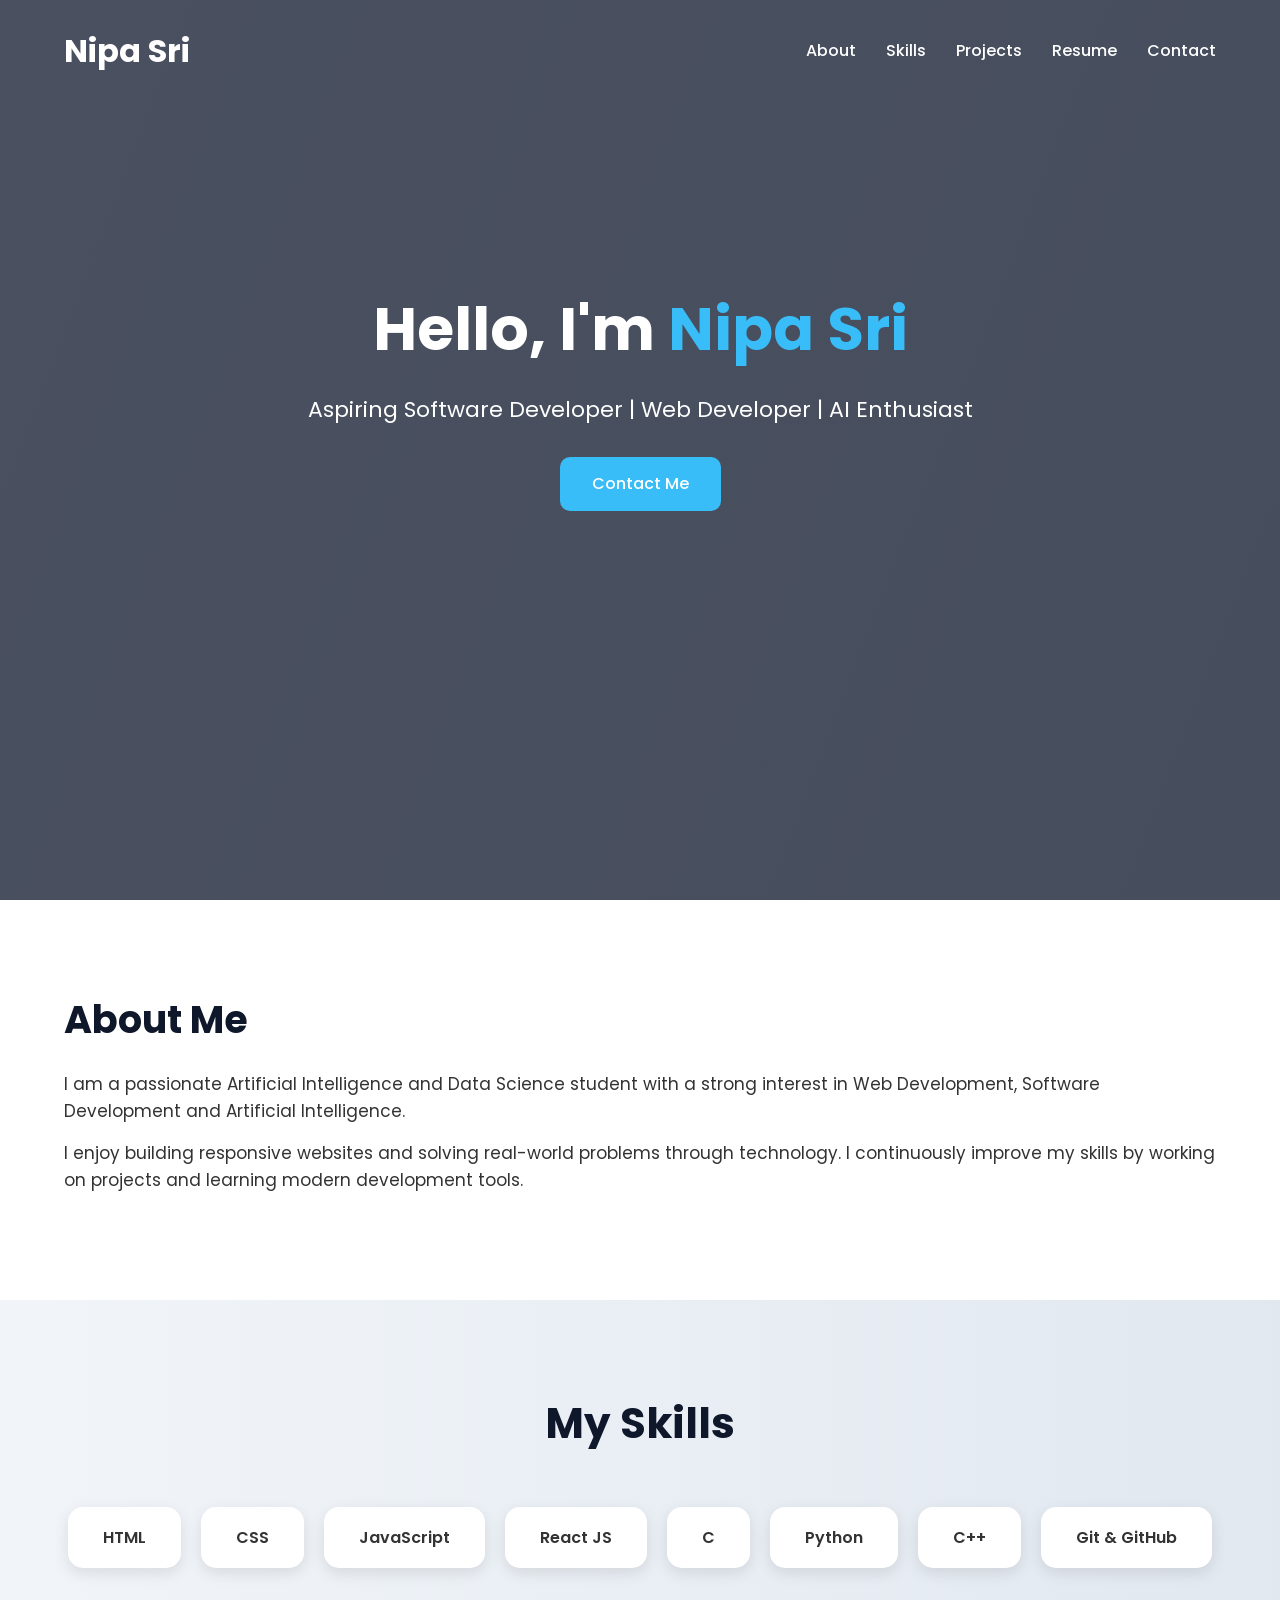
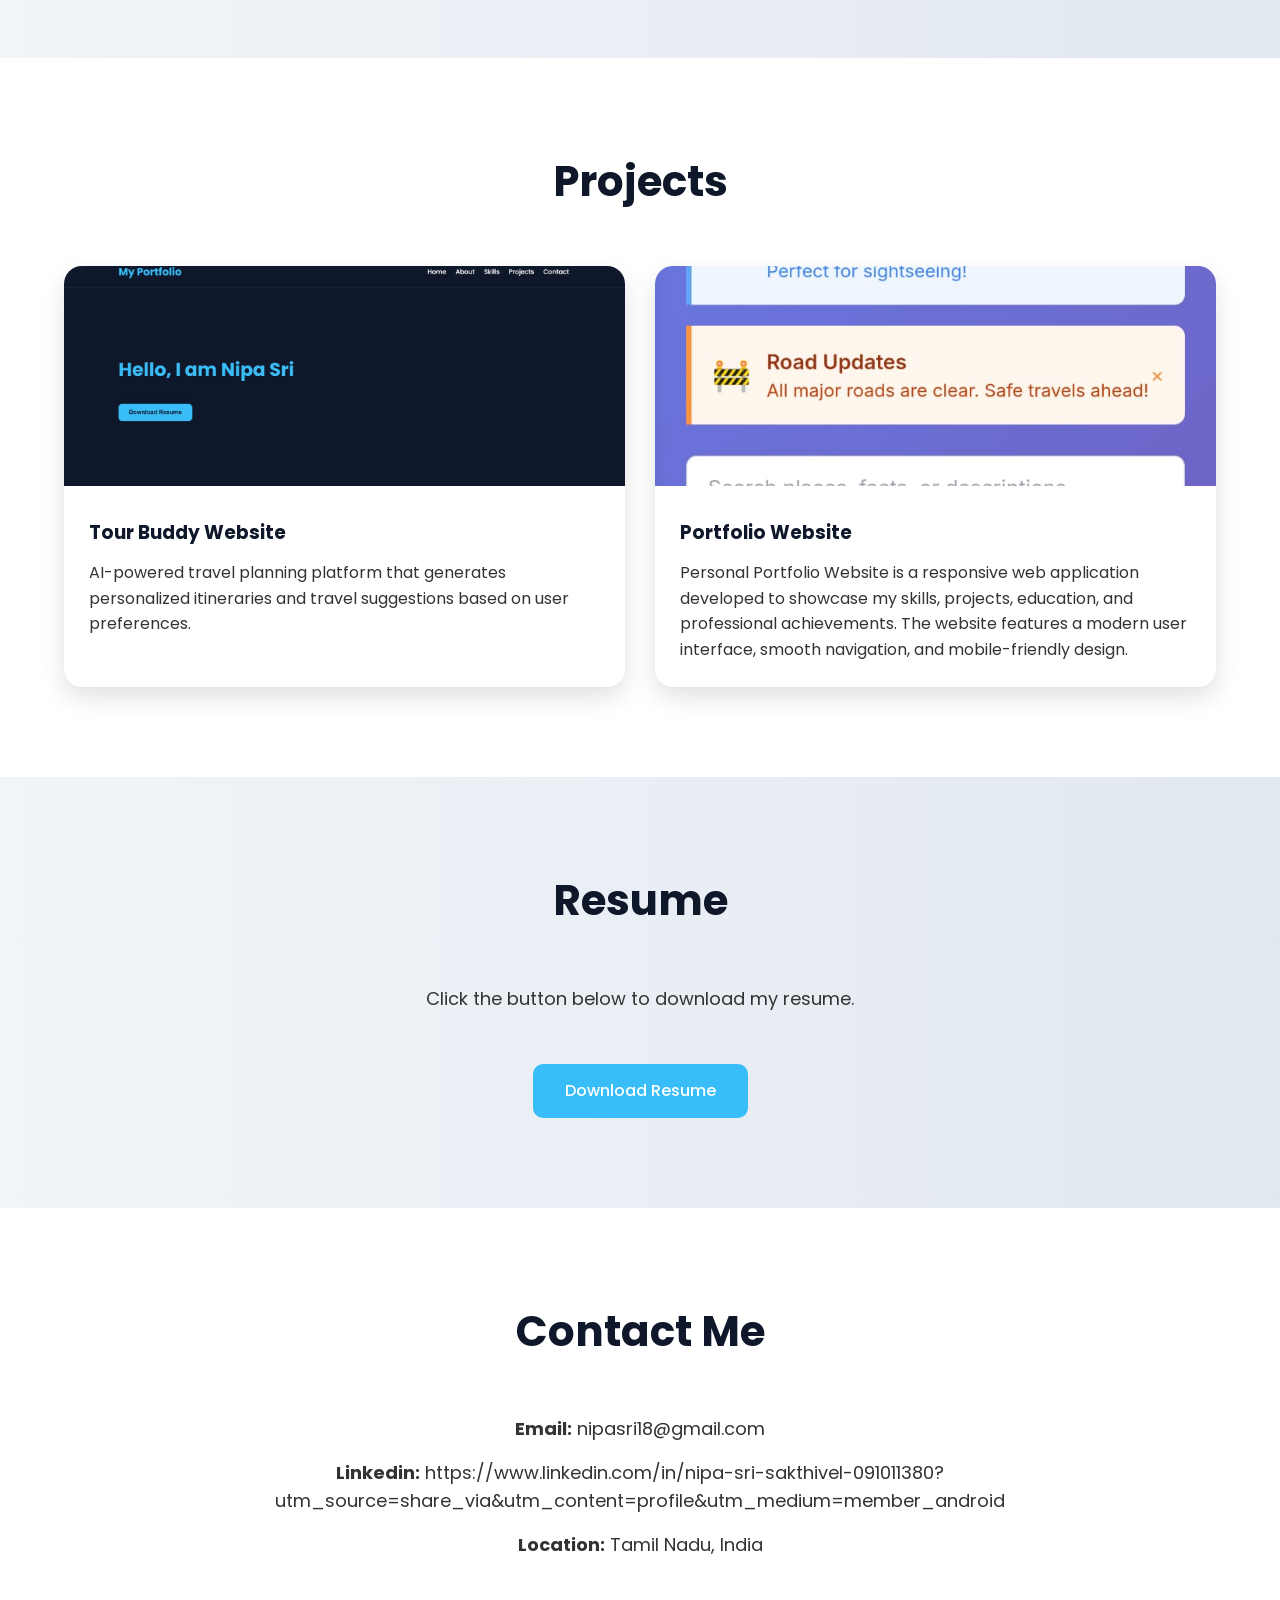
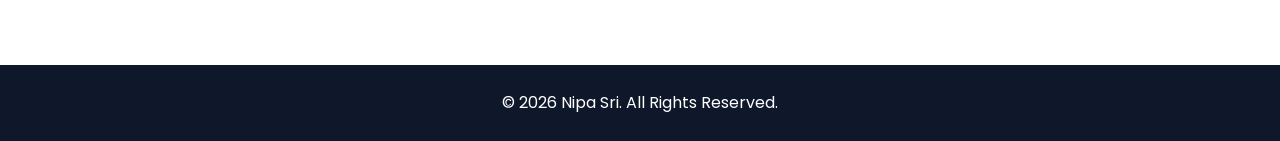
<file: index.html>
<!DOCTYPE html>
<html lang="en">

<head>
    <meta charset="UTF-8">
    <meta name="viewport" content="width=device-width, initial-scale=1.0">
    <title>Nipa Sri | Portfolio</title>

    <link rel="stylesheet" href="style.css">

    <link href="https://fonts.googleapis.com/css2?family=Poppins:wght@300;400;500;600;700&display=swap"
        rel="stylesheet">
</head>

<body>

    <!-- HEADER SECTION -->
    <header>

        <div class="container nav-container">

            <h1 class="logo">Nipa Sri</h1>

            <nav>
                <ul>
                    <li><a href="#about">About</a></li>
                    <li><a href="#skills">Skills</a></li>
                    <li><a href="#projects">Projects</a></li>
                    <li><a href="#resume">Resume</a></li>
                    <li><a href="#contact">Contact</a></li>
                </ul>
            </nav>

        </div>

        <div class="hero">

            <h2>Hello, I'm <span>Nipa Sri</span></h2>

            <p>
                Aspiring Software Developer | Web Developer | AI Enthusiast
            </p>

            <a href="#contact" class="btn">Contact Me</a>

        </div>

    </header>

    <!-- ABOUT SECTION -->
    <section id="about" class="section">

        <div class="container about-container">

            <!-- <div class="about-image">
                <img src="images/profile.jpg" alt="Profile Image">
            </div> -->

            <div class="about-content">

                <h2>About Me</h2>

                <p>
                    I am a passionate Artificial Intelligence and Data Science
                    student with a strong interest in Web Development,
                    Software Development and Artificial Intelligence.
                </p>

                <p>
                    I enjoy building responsive websites and solving real-world
                    problems through technology. I continuously improve my skills
                    by working on projects and learning modern development tools.
                </p>

            </div>

        </div>

    </section>

    <!-- SKILLS SECTION -->
    <section id="skills" class="section light-bg">

        <div class="container">

            <h2 class="section-title">My Skills</h2>

            <div class="skills-container">

                <div class="skill-card">HTML</div>
                <div class="skill-card">CSS</div>
                <div class="skill-card">JavaScript</div>
                <div class="skill-card">React JS</div>
                <div class="skill-card">C</div>
                <div class="skill-card">Python</div>
                <div class="skill-card">C++</div>
                <div class="skill-card">Git & GitHub</div>

            </div>

        </div>

    </section>

    <!-- PROJECTS SECTION -->
    <section id="projects" class="section">

        <div class="container">

            <h2 class="section-title">Projects</h2>

            <div class="projects-container">

                <!-- PROJECT 1 -->
                <div class="project-card">

                    <img src="images/project1.jpg/WhatsApp Image 2026-06-06 at 11.01.58 PM.jpeg" alt="Tour Buddy">

                    <div class="project-content">

                        <h3>Tour Buddy Website</h3>

                        <p>
                            AI-powered travel planning platform that generates
                            personalized itineraries and travel suggestions
                            based on user preferences.
                        </p>

                    </div>

                </div>

                <!-- PROJECT 2 -->
                <div class="project-card">

                    <img src="images/project2.jpg/WhatsApp Image 2026-06-06 at 11.02.02 PM.jpeg" alt="Portfolio website">

                    <div class="project-content">

                        <h3>Portfolio Website</h3>

                        <p>
                            Personal Portfolio Website is a responsive web application 
                            developed to showcase my skills, projects, education, and 
                            professional achievements. The website features a modern
                            user interface, smooth navigation, and mobile-friendly 
                            design.
                        </p>

                    </div>

                </div>

            </div>

        </div>

    </section>

    <!-- RESUME SECTION -->
    <section id="resume" class="section light-bg">

        <div class="container resume-container">

            <h2 class="section-title">Resume</h2>

            <p>
                Click the button below to download my resume.
            </p>

            <br>

            <a href="Resume.pdf" download class="btn">
                Download Resume
            </a>

        </div>

    </section>

    <!-- CONTACT SECTION -->
    <section id="contact" class="section">

        <div class="container contact-container">

            <h2 class="section-title">Contact Me</h2>

            <p>
                <strong>Email:</strong>
                nipasri18@gmail.com
            </p>
            
            <p>
                <strong>Linkedin:</strong>
                https://www.linkedin.com/in/nipa-sri-sakthivel-091011380?utm_source=share_via&utm_content=profile&utm_medium=member_android
            </p>


            <p>
                <strong>Location:</strong>
                Tamil Nadu, India
            </p>

        </div>

    </section>

    <!-- FOOTER -->
    <footer>

        <p>
            © 2026 Nipa Sri. All Rights Reserved.
        </p>

    </footer>

</body>

</html>
</file>
<file: style.css>
/* =========================
   GOOGLE FONT
========================= */

@import url('https://fonts.googleapis.com/css2?family=Poppins:wght@300;400;500;600;700&display=swap');

/* =========================
   RESET
========================= */

*{
    margin:0;
    padding:0;
    box-sizing:border-box;
}

html{
    scroll-behavior:smooth;
}

body{
    font-family:'Poppins',sans-serif;
    background:linear-gradient(to bottom right,#f8fafc,#e2e8f0);
    color:#333;
    line-height:1.6;
    overflow-x:hidden;
}

/* =========================
   CONTAINER
========================= */

.container{
    width:90%;
    max-width:1200px;
    margin:auto;
}

/* =========================
   HEADER SECTION
========================= */

header{

    background-image:
    linear-gradient(rgba(15,23,42,0.75),
    rgba(15,23,42,0.75)),
    url('https://images.unsplash.com/photo-1498050108023-c5249f4df085');

    background-size:cover;
    background-position:center;
    background-repeat:no-repeat;

    min-height:100vh;
    color:white;
}

/* =========================
   NAVBAR
========================= */

.nav-container{
    display:flex;
    justify-content:space-between;
    align-items:center;
    padding:25px 0;
}

.logo{
    font-size:32px;
    font-weight:700;
    color:white;
}

nav ul{
    display:flex;
    list-style:none;
    gap:30px;
}

nav ul li a{
    text-decoration:none;
    color:white;
    font-weight:500;
    transition:0.3s;
}

nav ul li a:hover{
    color:#38bdf8;
}

/* =========================
   HERO SECTION
========================= */

.hero{
    text-align:center;
    padding-top:180px;
}

.hero h2{
    font-size:60px;
    margin-bottom:15px;
}

.hero span{
    color:#38bdf8;
}

.hero p{
    font-size:22px;
    margin-bottom:30px;
}

/* =========================
   BUTTON
========================= */

.btn{
    display:inline-block;
    padding:14px 32px;
    background:#38bdf8;
    color:white;
    text-decoration:none;
    border-radius:10px;
    transition:0.3s;
    font-weight:500;
}

.btn:hover{
    background:#0284c7;
    transform:translateY(-4px);
}

/* =========================
   SECTION STYLING
========================= */

.section{
    padding:90px 0;
}

.section-title{
    text-align:center;
    font-size:42px;
    margin-bottom:50px;
    color:#0f172a;
}

/* =========================
   ABOUT SECTION
========================= */

#about{
    background:white;
}

.about-container{
    display:flex;
    align-items:center;
    gap:60px;
    flex-wrap:wrap;
}

.about-image img{
    width:320px;
    height:320px;
    object-fit:cover;
    border-radius:50%;
    box-shadow:0 10px 25px rgba(0,0,0,0.2);
}

.about-content{
    flex:1;
}

.about-content h2{
    font-size:38px;
    margin-bottom:20px;
    color:#0f172a;
}

.about-content p{
    font-size:17px;
    margin-bottom:15px;
}

/* =========================
   SKILLS SECTION
========================= */

#skills{
    background:linear-gradient(to right,#f1f5f9,#e2e8f0);
}

.skills-container{
    display:flex;
    flex-wrap:wrap;
    justify-content:center;
    gap:20px;
}

.skill-card{
    background:white;
    padding:18px 35px;
    border-radius:15px;
    font-weight:600;
    box-shadow:0 5px 15px rgba(0,0,0,0.1);
    transition:0.3s;
}

.skill-card:hover{
    background:#38bdf8;
    color:white;
    transform:translateY(-5px);
}

/* =========================
   PROJECT SECTION
========================= */

#projects{
    background:white;
}

.projects-container{
    display:grid;
    grid-template-columns:repeat(auto-fit,minmax(320px,1fr));
    gap:30px;
}

.project-card{
    background:white;
    border-radius:18px;
    overflow:hidden;
    box-shadow:0 10px 25px rgba(0,0,0,0.12);
    transition:0.4s;
}

.project-card:hover{
    transform:translateY(-8px);
}

.project-card img{
    width:100%;
    height:220px;
    object-fit:cover;
}

.project-content{
    padding:25px;
}

.project-content h3{
    margin-bottom:12px;
    color:#0f172a;
}

/* =========================
   RESUME SECTION
========================= */

#resume{
    background:linear-gradient(to right,#f1f5f9,#e2e8f0);
}

.resume-container{
    text-align:center;
}

.resume-container p{
    font-size:18px;
    margin-bottom:25px;
}

/* =========================
   CONTACT SECTION
========================= */

#contact{
    background:white;
}

.contact-container{
    text-align:center;
}

.contact-container p{
    font-size:18px;
    margin-bottom:15px;
}

/* =========================
   FOOTER
========================= */

footer{
    background:#0f172a;
    color:white;
    text-align:center;
    padding:25px;
}

/* =========================
   RESPONSIVE DESIGN
========================= */

@media(max-width:768px){

    .nav-container{
        flex-direction:column;
        gap:20px;
    }

    nav ul{
        flex-wrap:wrap;
        justify-content:center;
    }

    .hero{
        padding-top:120px;
    }

    .hero h2{
        font-size:40px;
    }

    .hero p{
        font-size:18px;
    }

    .about-container{
        flex-direction:column;
        text-align:center;
    }

    .about-image img{
        width:250px;
        height:250px;
    }

    .section-title{
        font-size:32px;
    }
}
</file>
